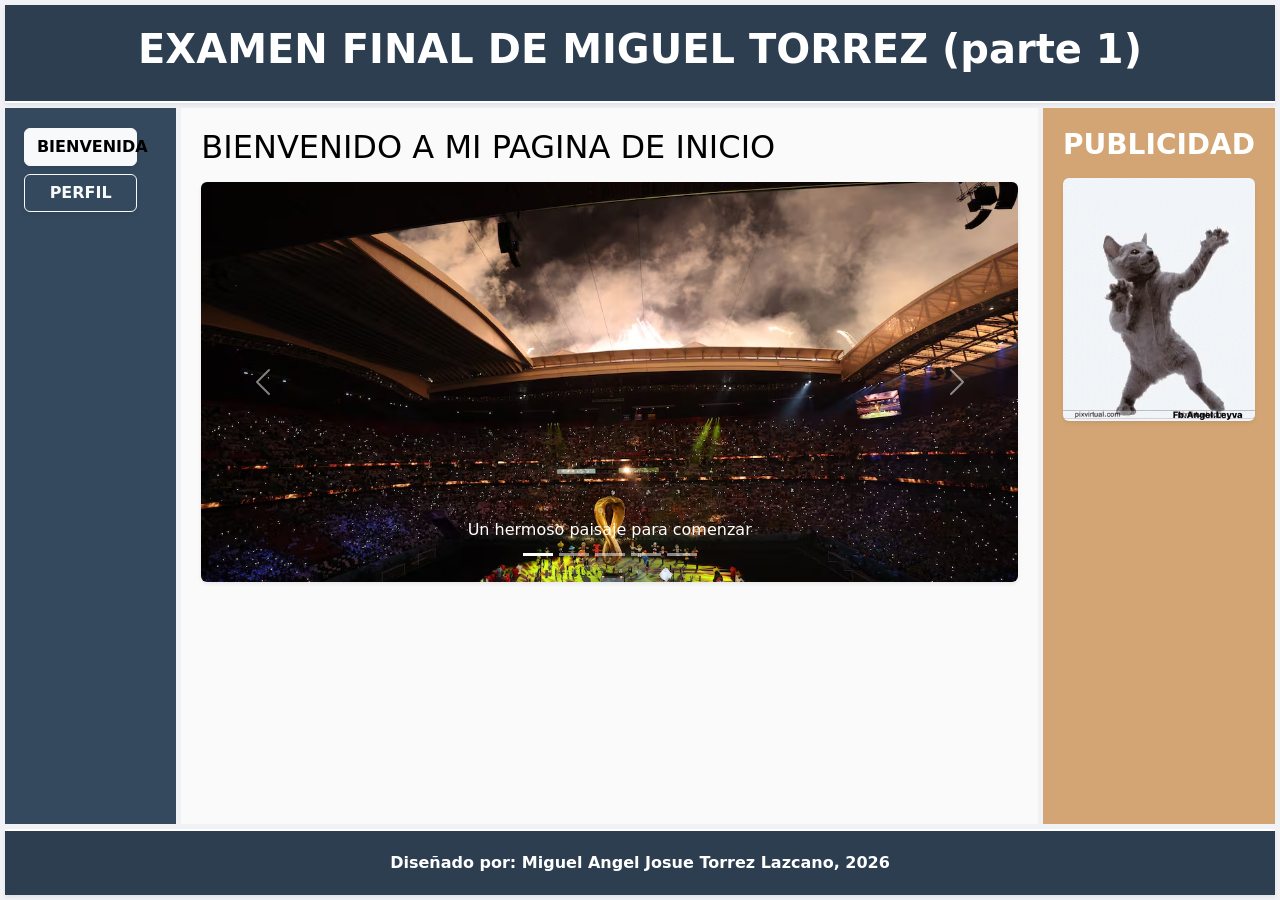
<file: index.html>
<!DOCTYPE html>
<html lang="en">
<head>
    <meta charset="UTF-8">
    <meta name="viewport" content="width=device-width, initial-scale=1.0">
    <title>BIENVENIDA</title>
    <link rel="stylesheet" href="styles/style1.css">
    <link href="https://cdn.jsdelivr.net/npm/bootstrap@5.2.3/dist/css/bootstrap.min.css" rel="stylesheet" integrity="sha384-rbsA2VBKQhggwzxH7pPCaAqO46MgnOM80zW1RWuH61DGLwZJEdK2Kadq2F9CUG65" crossorigin="anonymous">
    <script src="https://cdn.jsdelivr.net/npm/bootstrap@5.2.3/dist/js/bootstrap.bundle.min.js" integrity="sha384-kenU1KFdBIe4zVF0s0G1M5b4hcpxyD9F7jL+jjXkk+Q2h455rYXK/7HAuoJl+0I4" crossorigin="anonymous"></script>
</head>
<body>
    <div class="contenedor">
        <div class="header shadow-sm border-bottom border-2 border-white">
            <h1 class="fw-bold">EXAMEN FINAL DE MIGUEL TORREZ (parte 1)</h1>
        </div>
        <div class="main">
            <h2>BIENVENIDO A MI PAGINA DE INICIO</h2>
            <div id="carrusel" class="carousel slide mt-3" data-bs-ride="carousel">
                <div class="carousel-indicators">
                    <button type="button" data-bs-target="#carrusel" data-bs-slide-to="0" class="active" aria-current="true" aria-label="Foto 1"></button>
                    <button type="button" data-bs-target="#carrusel" data-bs-slide-to="1" aria-label="Foto 2"></button>
                    <button type="button" data-bs-target="#carrusel" data-bs-slide-to="2" aria-label="Foto 3"></button>
                    <button type="button" data-bs-target="#carrusel" data-bs-slide-to="3" aria-label="Foto 4"></button>
                    <button type="button" data-bs-target="#carrusel" data-bs-slide-to="4" aria-label="Gatito"></button>
                </div>
                <div class="carousel-inner rounded shadow-sm">
                    <div class="carousel-item active">
                        <img src="images/foto1.jpg" class="d-block w-100" alt="Foto 1">
                        <div class="carousel-caption d-none d-md-block">
                            <p class="mb-0">Un hermoso paisaje para comenzar</p>
                        </div>
                    </div>
                    <div class="carousel-item">
                        <img src="images/foto2.jpg" class="d-block w-100" alt="Foto 2">
                        <div class="carousel-caption d-none d-md-block">
                            <p class="mb-0">Momento de tranquilidad y paz</p>
                        </div>
                    </div>
                    <div class="carousel-item">
                        <img src="images/foto3.jpg" class="d-block w-100" alt="Foto 3">
                        <div class="carousel-caption d-none d-md-block">
                            <p class="mb-0">Aventura y naturaleza en su maximo esplendor</p>
                        </div>
                    </div>
                    <div class="carousel-item">
                        <img src="images/foto4.jpg" class="d-block w-100" alt="Foto 4">
                        <div class="carousel-caption d-none d-md-block">
                            <p class="mb-0">Creatividad e inspiracion</p>
                        </div>
                    </div>
                    <div class="carousel-item">
                        <img src="images/foto5.jpg" class="d-block w-100" alt="Gatito bailando">
                        <div class="carousel-caption d-none d-md-block">
                            <p class="mb-0">Un gatito muy divertido para alegrar el dia</p>
                        </div>
                    </div>
                </div>
                <button class="carousel-control-prev" type="button" data-bs-target="#carrusel" data-bs-slide="prev">
                    <span class="carousel-control-prev-icon" aria-hidden="true"></span>
                    <span class="visually-hidden">Anterior</span>
                </button>
                <button class="carousel-control-next" type="button" data-bs-target="#carrusel" data-bs-slide="next">
                    <span class="carousel-control-next-icon" aria-hidden="true"></span>
                    <span class="visually-hidden">Siguiente</span>
                </button>
            </div>
        </div>
        <div class="nav d-flex flex-column align-items-center">
            <a href="index.html" class="btn btn-light w-75 mb-2 fw-bold shadow-sm">BIENVENIDA</a>
            <a href="pages/perfil.html" class="btn btn-outline-light w-75 fw-bold shadow-sm">PERFIL</a>
        </div>
        <div class="aside">
            <h3 class="fw-bold">PUBLICIDAD</h3>
            <img src="images/gatito-bailando.gif" class="img-fluid rounded mt-2 shadow-sm" alt="Publicidad">
        </div>
        <div class="footer shadow-sm border-top border-2 border-white">
            <p class="fw-bold mb-0">Diseñado por: Miguel Angel Josue Torrez Lazcano, 2026</p>
        </div>
    </div>
</body>
</html>
</file>
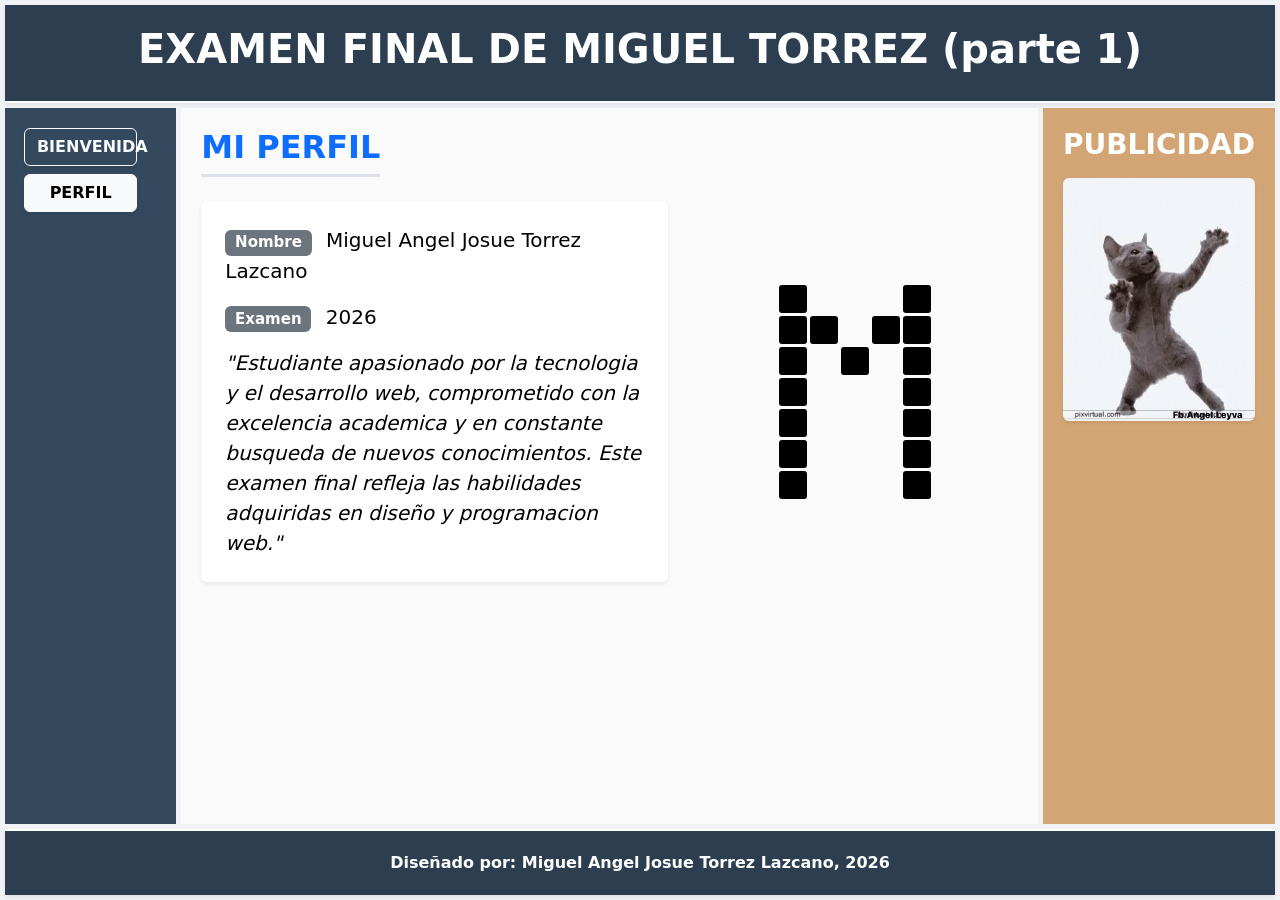
<file: pages/perfil.html>
<!DOCTYPE html>
<html lang="en">
<head>
    <meta charset="UTF-8">
    <meta name="viewport" content="width=device-width, initial-scale=1.0">
    <title>PERFIL</title>
    <link rel="stylesheet" href="../styles/style2.css">
    <link href="https://cdn.jsdelivr.net/npm/bootstrap@5.2.3/dist/css/bootstrap.min.css" rel="stylesheet" integrity="sha384-rbsA2VBKQhggwzxH7pPCaAqO46MgnOM80zW1RWuH61DGLwZJEdK2Kadq2F9CUG65" crossorigin="anonymous">
    <script src="https://cdn.jsdelivr.net/npm/bootstrap@5.2.3/dist/js/bootstrap.bundle.min.js" integrity="sha384-kenU1KFdBIe4zVF0s0G1M5b4hcpxyD9F7jL+jjXkk+Q2h455rYXK/7HAuoJl+0I4" crossorigin="anonymous"></script>
</head>
<body>
    <div class="contenedor">
        <div class="header shadow-sm border-bottom border-2 border-white">
            <h1 class="fw-bold">EXAMEN FINAL DE MIGUEL TORREZ (parte 1)</h1>
        </div>
        <div class="main">
            <h2 class="fw-bold text-primary border-bottom border-3 pb-2 d-inline-block">MI PERFIL</h2>
            <div class="row align-items-center mt-3">
                <div class="col-md-7">
                    <div class="bg-white rounded p-4 shadow-sm">
                        <p class="fs-5 mb-3"><span class="badge bg-secondary me-2">Nombre</span> Miguel Angel Josue Torrez Lazcano</p>
                        <p class="fs-5 mb-3"><span class="badge bg-secondary me-2">Examen</span> 2026</p>
                        <p class="lead mb-0 fst-italic">"Estudiante apasionado por la tecnologia y el desarrollo web, comprometido con la excelencia academica y en constante busqueda de nuevos conocimientos. Este examen final refleja las habilidades adquiridas en diseño y programacion web."</p>
                    </div>
                </div>
                <div class="col-md-5 text-center">
                    <div class="m-grid">
                        <div class="pixel filled"></div>
                        <div class="pixel"></div>
                        <div class="pixel"></div>
                        <div class="pixel"></div>
                        <div class="pixel filled"></div>

                        <div class="pixel filled"></div>
                        <div class="pixel filled"></div>
                        <div class="pixel"></div>
                        <div class="pixel filled"></div>
                        <div class="pixel filled"></div>

                        <div class="pixel filled"></div>
                        <div class="pixel"></div>
                        <div class="pixel filled"></div>
                        <div class="pixel"></div>
                        <div class="pixel filled"></div>

                        <div class="pixel filled"></div>
                        <div class="pixel"></div>
                        <div class="pixel"></div>
                        <div class="pixel"></div>
                        <div class="pixel filled"></div>

                        <div class="pixel filled"></div>
                        <div class="pixel"></div>
                        <div class="pixel"></div>
                        <div class="pixel"></div>
                        <div class="pixel filled"></div>

                        <div class="pixel filled"></div>
                        <div class="pixel"></div>
                        <div class="pixel"></div>
                        <div class="pixel"></div>
                        <div class="pixel filled"></div>

                        <div class="pixel filled"></div>
                        <div class="pixel"></div>
                        <div class="pixel"></div>
                        <div class="pixel"></div>
                        <div class="pixel filled"></div>
                    </div>
                </div>
            </div>
        </div>
        <div class="nav d-flex flex-column align-items-center">
            <a href="../index.html" class="btn btn-outline-light w-75 mb-2 fw-bold shadow-sm">BIENVENIDA</a>
            <a href="perfil.html" class="btn btn-light w-75 fw-bold shadow-sm">PERFIL</a>
        </div>
        <div class="aside">
            <h3 class="fw-bold">PUBLICIDAD</h3>
            <img src="../images/gatito-bailando.gif" class="img-fluid rounded mt-2 shadow-sm" alt="Publicidad">
        </div>
        <div class="footer shadow-sm border-top border-2 border-white">
            <p class="fw-bold mb-0">Diseñado por: Miguel Angel Josue Torrez Lazcano, 2026</p>
        </div>
    </div>
</body>
</html>
</file>
<file: styles/style1.css>
body{
    background-color: #F0F2F5;
    margin: 0;
}
.contenedor{
    background-color: #F0F2F5;
    padding: 5px;
    min-height: 100vh;
    display: grid;
    grid-template-columns: 1fr 5fr 1fr;
    grid-template-rows: auto 1fr auto;
    grid-template-areas: "header header header"
                         "nav main aside"
                         "footer footer footer";
    gap: 5px;
}
.header{
    background-color: #2C3E50;
    color: white;
    text-align: center;
    padding: 20px;
    grid-area: header;
}
.nav{
    background-color: #34495E;
    color: white;
    padding: 20px;
    grid-area: nav;
}
.main{
    background-color: #FAFAFA;
    color: black;
    padding: 20px;
    grid-area: main;
}
.carousel-item{
    height: 400px;
}
.carousel-item img{
    height: 100%;
    object-fit: cover;
}
.aside{
    background-color: #D4A574;
    color: white;
    padding: 20px;
    grid-area: aside;
}
.footer{
    background-color: #2C3E50;
    color: white;
    text-align: center;
    padding: 20px;
    grid-area: footer;
}
</file>
<file: styles/style2.css>
body{
    background-color: #F0F2F5;
    margin: 0;
}
.contenedor{
    background-color: #F0F2F5;
    padding: 5px;
    min-height: 100vh;
    display: grid;
    grid-template-columns: 1fr 5fr 1fr;
    grid-template-rows: auto 1fr auto;
    grid-template-areas: "header header header"
                         "nav main aside"
                         "footer footer footer";
    gap: 5px;
}
.header{
    background-color: #2C3E50;
    color: white;
    text-align: center;
    padding: 20px;
    grid-area: header;
}
.nav{
    background-color: #34495E;
    color: white;
    padding: 20px;
    grid-area: nav;
}
.main{
    background-color: #FAFAFA;
    color: black;
    padding: 20px;
    grid-area: main;
}
.m-grid{
    display: grid;
    grid-template-columns: repeat(5, 28px);
    grid-template-rows: repeat(7, 28px);
    gap: 3px;
    justify-content: center;
}
.pixel{
    width: 28px;
    height: 28px;
    background-color: transparent;
    border-radius: 3px;
}
.pixel.filled{
    background-color: #000;
}
.aside{
    background-color: #D4A574;
    color: white;
    padding: 20px;
    grid-area: aside;
}
.footer{
    background-color: #2C3E50;
    color: white;
    text-align: center;
    padding: 20px;
    grid-area: footer;
}
</file>
